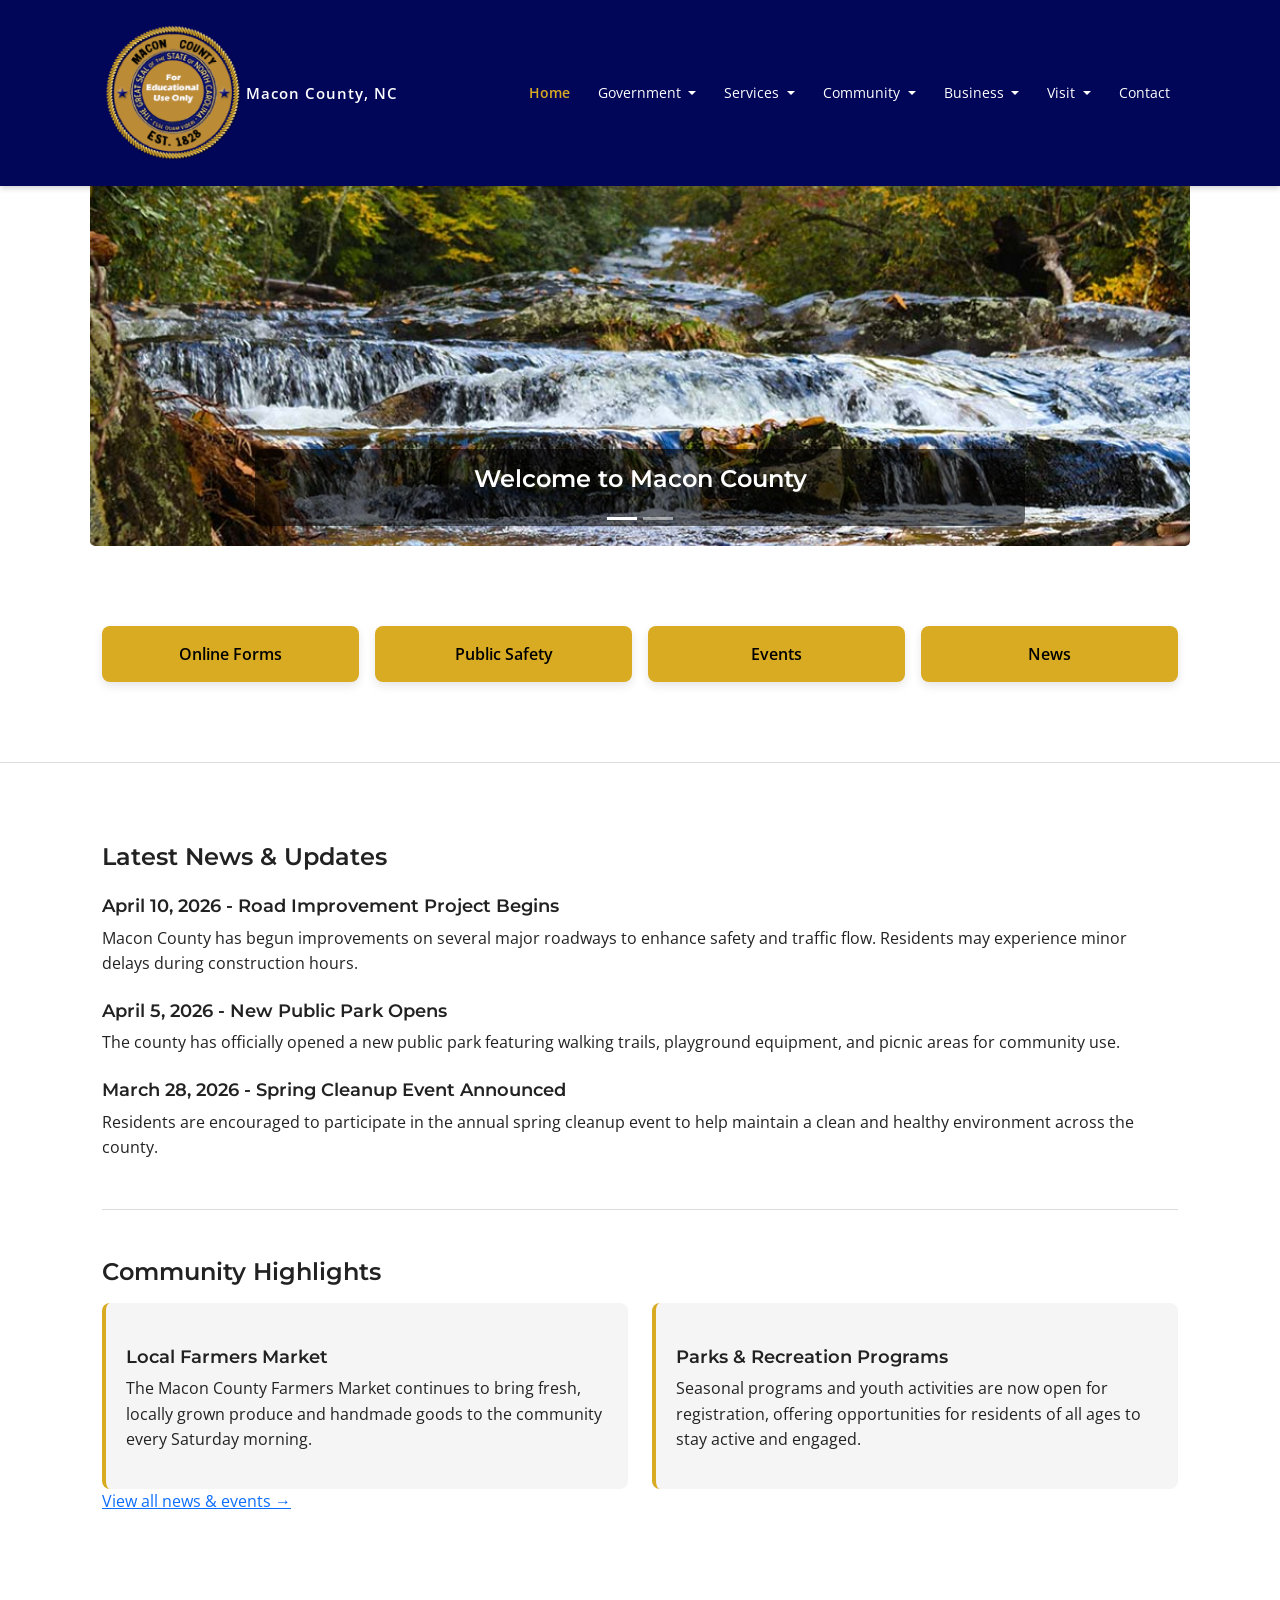
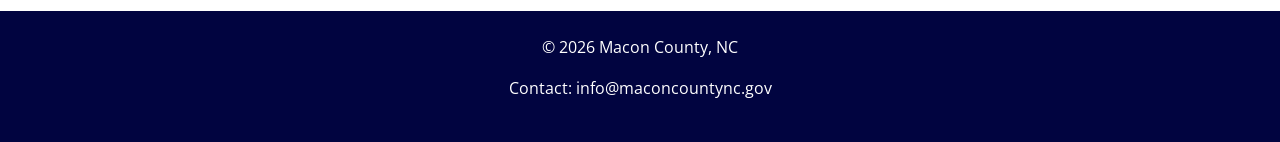
<file: index.html>
<!DOCTYPE html>
<html lang="en">
<head>

    <meta charset="UTF-8">
    <meta name="viewport" content="width=device-width, initial-scale=1.0">
    <meta name="description" content="Official Macon County website providing services, news, community updates, and local resources for residents, businesses, and visitors.">
    <title>Macon County, NC</title>

    <link rel="apple-touch-icon" sizes="180x180" href="images/favicon/apple-touch-icon.png">
    <link rel="icon" type="image/png" sizes="32x32" href="images/favicon/favicon-32x32.png">
    <link rel="icon" type="image/png" sizes="16x16" href="images/favicon/favicon-16x16.png">
    <link rel="manifest" href="images/favicon/site.webmanifest">

    <link href="https://cdn.jsdelivr.net/npm/bootstrap@5.3.2/dist/css/bootstrap.min.css" rel="stylesheet">

    <link href="https://fonts.googleapis.com/css2?family=Montserrat:wght@400;600&family=Open+Sans&display=swap" rel="stylesheet">

    <link rel="stylesheet" href="css/styles.css">

</head>

<body>

    <header>

        <!-- NAVBAR -->
        <nav class="navbar navbar-expand-lg navbar-dark" aria-label="Main navigation">
            <div class="container">

                <a class="navbar-brand brand-wrap d-flex align-items-center" href="index.html">
                    <img src="images/mock-macon-county-north-carolina.png" alt="Macon County logo" class="brand-logo">
                    <span class="brand-text">Macon County, NC</span>
                </a>

                <button 
                    class="navbar-toggler" 
                    type="button" 
                    data-bs-toggle="collapse" 
                    data-bs-target="#navbarNav"
                    aria-label="Toggle navigation">
                    <span class="navbar-toggler-icon"></span>
                </button>

                <div class="collapse navbar-collapse" id="navbarNav">
                    <ul class="navbar-nav ms-auto">

                        <li class="nav-item">
                            <a class="nav-link active" href="index.html">Home</a>
                        </li>

                        <!-- GOVERNMENT -->
                        <li class="nav-item dropdown">
                            <a class="nav-link dropdown-toggle" href="#" role="button" data-bs-toggle="dropdown">
                            Government
                            </a>
                            <ul class="dropdown-menu">
                            <li><a class="dropdown-item" href="government.html">County Government</a></li>
                            <li><a class="dropdown-item" href="government.html#departments">Departments</a></li>
                            <li><a class="dropdown-item" href="government.html#commissioners">Commissioners</a></li>
                            </ul>
                        </li>

                        <!-- SERVICES -->
                        <li class="nav-item dropdown">
                            <a class="nav-link dropdown-toggle" href="#" role="button" data-bs-toggle="dropdown">
                            Services
                            </a>
                            <ul class="dropdown-menu">
                            <li><a class="dropdown-item" href="services.html">County Services</a></li>
                            <li><a class="dropdown-item" href="services.html#forms">Online Forms</a></li>
                            <li><a class="dropdown-item" href="services.html#safety">Public Safety</a></li>
                            </ul>
                        </li>

                        <!-- COMMUNITY -->
                        <li class="nav-item dropdown">
                            <a class="nav-link dropdown-toggle" href="#" role="button" data-bs-toggle="dropdown">
                            Community
                            </a>
                            <ul class="dropdown-menu">
                            <li><a class="dropdown-item" href="community.html">Community Home</a></li>
                            <li><a class="dropdown-item" href="community.html#events">Events</a></li>
                            <li><a class="dropdown-item" href="community.html#news">News</a></li>
                            </ul>
                        </li>

                        <!-- BUSINESS -->
                        <li class="nav-item dropdown">
                            <a class="nav-link dropdown-toggle" href="#" role="button" data-bs-toggle="dropdown">
                            Business
                            </a>
                            <ul class="dropdown-menu">
                            <li><a class="dropdown-item" href="business.html">Business Resources</a></li>
                            <li><a class="dropdown-item" href="business.html#starting">Starting a Business</a></li>
                            <li><a class="dropdown-item" href="business.html#development">Economic Development</a></li>
                            </ul>
                        </li>

                        <!-- VISIT -->
                        <li class="nav-item dropdown">
                            <a class="nav-link dropdown-toggle" href="#" role="button" data-bs-toggle="dropdown">
                            Visit
                            </a>
                            <ul class="dropdown-menu">
                            <li><a class="dropdown-item" href="visit.html">Visit Macon County</a></li>
                            <li><a class="dropdown-item" href="visit.html#attractions">Attractions</a></li>
                            <li><a class="dropdown-item" href="visit.html#parks">Parks & Recreation</a></li>
                            </ul>
                        </li>

                        <!-- CONTACT -->
                        <li class="nav-item">
                            <a class="nav-link" href="contact.html">Contact</a>
                        </li>

                    </ul>
                </div>
            </div>
        </nav>

    </header>

    <h1 class="visually-hidden">Macon County, North Carolina</h1>

    <!-- HERO / CAROUSEL -->
    <div class="container image-max">
        <div id="mainCarousel" class="carousel slide" data-bs-ride="carousel">

            <div class="carousel-indicators">
                <button 
                    type="button" 
                    data-bs-target="#mainCarousel" 
                    data-bs-slide-to="0" 
                    class="active" 
                    aria-current="true" 
                    aria-label="Slide 1: Waterfall in Macon County">
                </button>

                <button 
                    type="button" 
                    data-bs-target="#mainCarousel" 
                    data-bs-slide-to="1" 
                    aria-label="Slide 2: Community events in Macon County">
                </button>
            </div>

            <div class="carousel-inner">

                <div class="carousel-item active">
                    <img src="images/macon_county_waterfall.jpg" class="d-block w-100" alt="Waterfall in Macon County North Carolina" loading="lazy">
                    <div class="carousel-caption">
                        <h2>Welcome to Macon County</h2>
                    </div>
                </div>

                <div class="carousel-item">
                    <img src="images/macon_county_community_event.jpg" class="d-block w-100" alt="Community event in Macon County" loading="lazy">
                    <div class="carousel-caption">
                        <h2>Community Events & News</h2>
                    </div>
                </div>

            </div>
        </div>

    </div>

    <!-- QUICK LINKS -->
    <section class="container my-5 text-center quick-links">
        <h2 class="visually-hidden">Quick Links</h2>
        <div class="row g-3">
            <div class="col-md-3"><a href="services.html#forms">Online Forms</a></div>
            <div class="col-md-3"><a href="services.html#safety">Public Safety</a></div>
            <div class="col-md-3"><a href="community.html#events">Events</a></div>
            <div class="col-md-3"><a href="community.html#news">News</a></div>
        </div>
    </section>

    <div class="section-divider"></div>

    <main>

        <!-- MAIN CONTENT -->
        <section class="container my-5">
            <h2>Latest News & Updates</h2>

            <article class="news-item">
                <h3>April 10, 2026 - Road Improvement Project Begins</h3>
                <p>
                    Macon County has begun improvements on several major roadways to enhance safety and traffic flow. 
                    Residents may experience minor delays during construction hours.
                </p>
            </article>

            <article class="news-item">
                <h3>April 5, 2026 - New Public Park Opens</h3>
                <p>
                    The county has officially opened a new public park featuring walking trails, playground equipment, 
                    and picnic areas for community use.
                </p>
            </article>

            <article class="news-item">
                <h3>March 28, 2026 - Spring Cleanup Event Announced</h3>
                <p>
                    Residents are encouraged to participate in the annual spring cleanup event to help maintain a clean 
                    and healthy environment across the county.
                </p>
            </article>

            <div class="section-divider"></div>

            <h2>Community Highlights</h2>

            <div class="row g-4">

                <div class="col-md-6">
                    <div class="highlight-box">
                        <h3>Local Farmers Market</h3>
                        <p>
                            The Macon County Farmers Market continues to bring fresh, locally grown produce and handmade goods 
                            to the community every Saturday morning.
                        </p>
                    </div>
                </div>

                <div class="col-md-6">
                    <div class="highlight-box">
                        <h3>Parks & Recreation Programs</h3>
                        <p>
                            Seasonal programs and youth activities are now open for registration, offering opportunities for 
                            residents of all ages to stay active and engaged.
                        </p>
                    </div>
                </div>

            </div>

            <p><a href="community.html">View all news & events →</a></p>

        </section>

    </main>

    <!-- FOOTER -->
    <footer class="text-center text-white p-4">
        <p>&copy; 2026 Macon County, NC</p>
        <p class="footer-contact">Contact: info@maconcountync.gov</p>
    </footer>

    <!-- Bootstrap JS (for navbar + carousel) -->
    <script src="https://cdn.jsdelivr.net/npm/bootstrap@5.3.2/dist/js/bootstrap.bundle.min.js"></script>

</body>

</html>
</file>
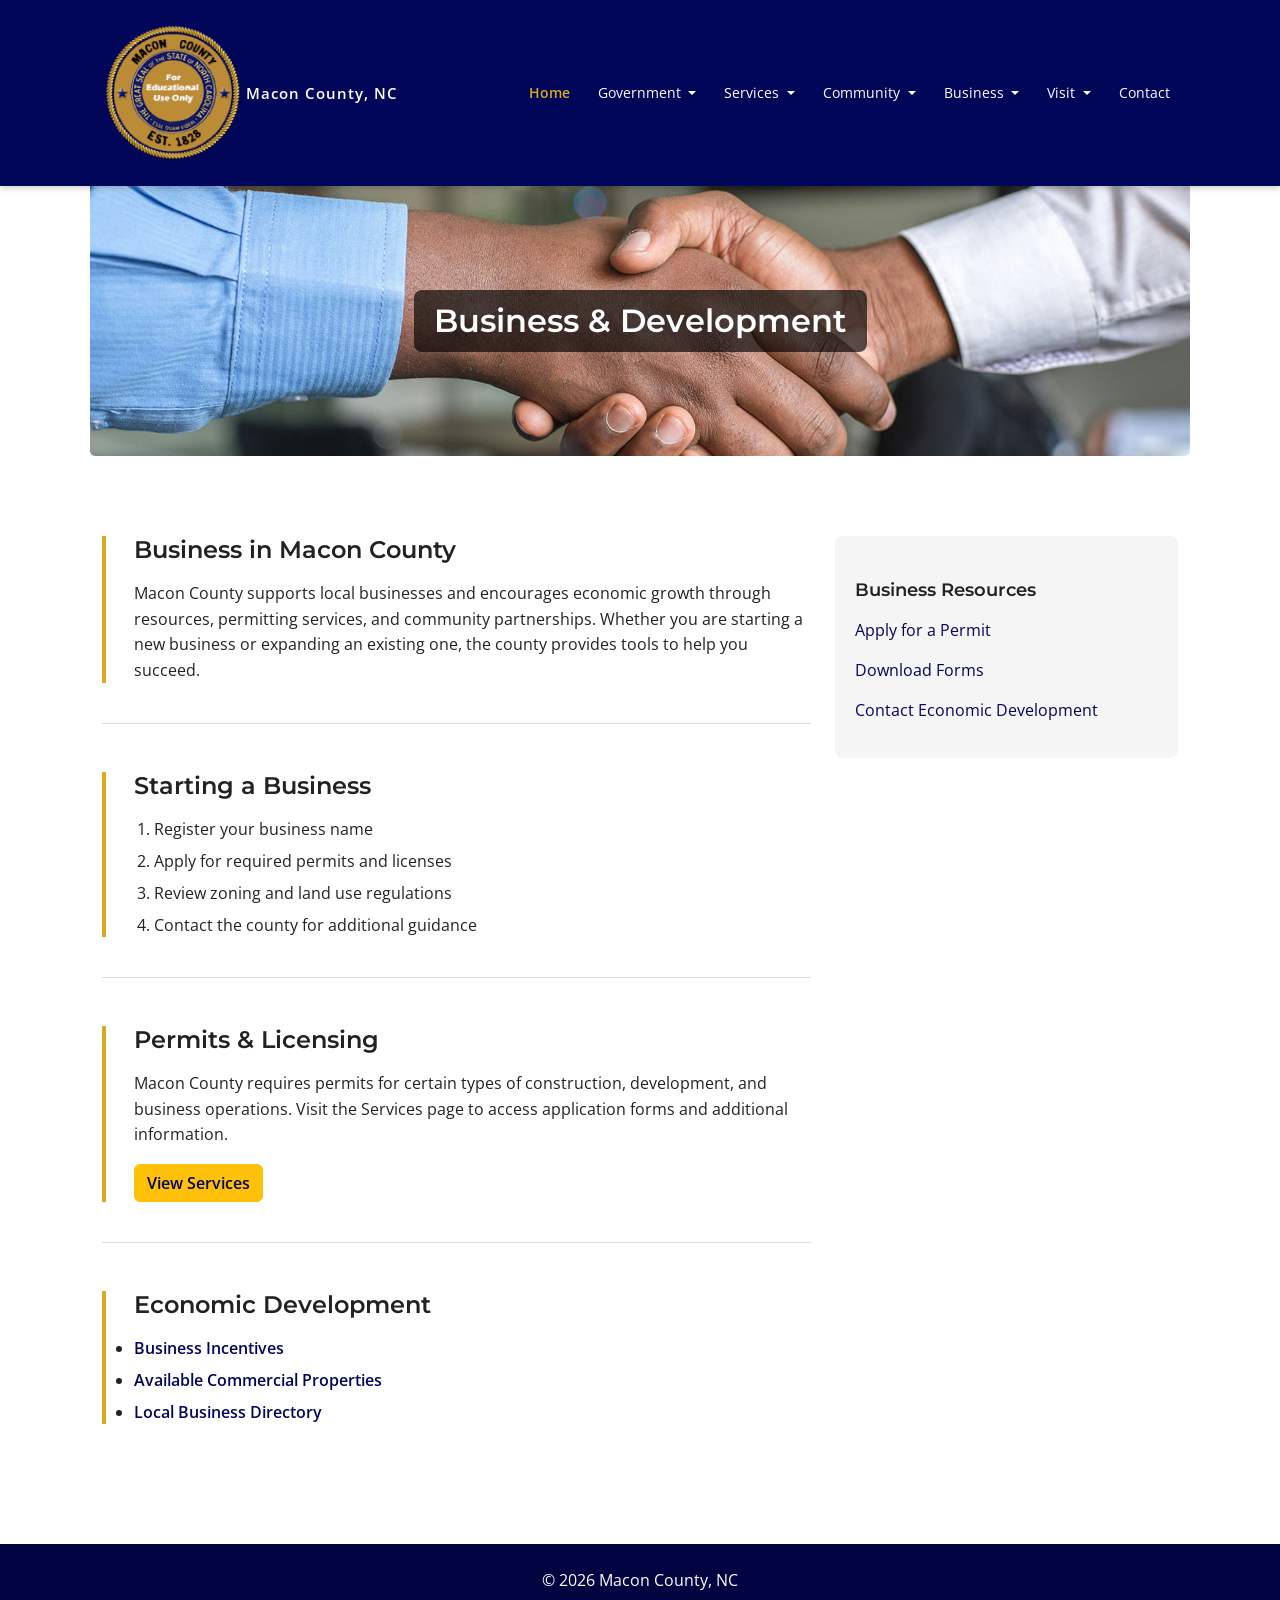
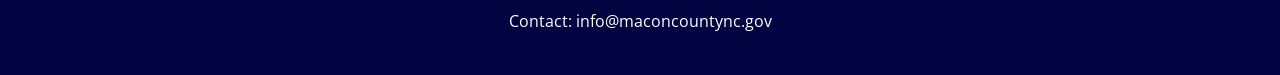
<file: business.html>
<!DOCTYPE html>
<html lang="en">
<head>

    <meta charset="UTF-8">
    <meta name="viewport" content="width=device-width, initial-scale=1.0">
    <title>Business | Macon County, NC</title>
    <meta name="description" content="Resources for starting and growing a business in Macon County, including permits, licensing, and economic development opportunities.">

    <link rel="apple-touch-icon" sizes="180x180" href="images/favicon/apple-touch-icon.png">
    <link rel="icon" type="image/png" sizes="32x32" href="images/favicon/favicon-32x32.png">
    <link rel="icon" type="image/png" sizes="16x16" href="images/favicon/favicon-16x16.png">
    <link rel="manifest" href="images/favicon/site.webmanifest">

    <link href="https://cdn.jsdelivr.net/npm/bootstrap@5.3.2/dist/css/bootstrap.min.css" rel="stylesheet">

    <link href="https://fonts.googleapis.com/css2?family=Montserrat:wght@400;600&family=Open+Sans&display=swap" rel="stylesheet">

    <link rel="stylesheet" href="css/styles.css">
    
</head>

<body>

    <header>

        <!-- NAVBAR -->
        <nav class="navbar navbar-expand-lg navbar-dark" aria-label="Main navigation">
            <div class="container">

                <a class="navbar-brand brand-wrap d-flex align-items-center" href="index.html">
                    <img src="images/mock-macon-county-north-carolina.png" alt="Macon County logo" class="brand-logo">
                    <span class="brand-text">Macon County, NC</span>
                </a>

                <button 
                    class="navbar-toggler" 
                    type="button" 
                    data-bs-toggle="collapse" 
                    data-bs-target="#navbarNav"
                    aria-label="Toggle navigation">
                    <span class="navbar-toggler-icon"></span>
                </button>

                <div class="collapse navbar-collapse" id="navbarNav">
                    <ul class="navbar-nav ms-auto">

                        <li class="nav-item">
                            <a class="nav-link active" href="index.html">Home</a>
                        </li>

                        <!-- GOVERNMENT -->
                        <li class="nav-item dropdown">
                            <a class="nav-link dropdown-toggle" href="#" role="button" data-bs-toggle="dropdown">
                            Government
                            </a>
                            <ul class="dropdown-menu">
                            <li><a class="dropdown-item" href="government.html">County Government</a></li>
                            <li><a class="dropdown-item" href="government.html#departments">Departments</a></li>
                            <li><a class="dropdown-item" href="government.html#commissioners">Commissioners</a></li>
                            </ul>
                        </li>

                        <!-- SERVICES -->
                        <li class="nav-item dropdown">
                            <a class="nav-link dropdown-toggle" href="#" role="button" data-bs-toggle="dropdown">
                            Services
                            </a>
                            <ul class="dropdown-menu">
                            <li><a class="dropdown-item" href="services.html">County Services</a></li>
                            <li><a class="dropdown-item" href="services.html#forms">Online Forms</a></li>
                            <li><a class="dropdown-item" href="services.html#safety">Public Safety</a></li>
                            </ul>
                        </li>

                        <!-- COMMUNITY -->
                        <li class="nav-item dropdown">
                            <a class="nav-link dropdown-toggle" href="#" role="button" data-bs-toggle="dropdown">
                            Community
                            </a>
                            <ul class="dropdown-menu">
                            <li><a class="dropdown-item" href="community.html">Community Home</a></li>
                            <li><a class="dropdown-item" href="community.html#events">Events</a></li>
                            <li><a class="dropdown-item" href="community.html#news">News</a></li>
                            </ul>
                        </li>

                        <!-- BUSINESS -->
                        <li class="nav-item dropdown">
                            <a class="nav-link dropdown-toggle" href="#" role="button" data-bs-toggle="dropdown">
                            Business
                            </a>
                            <ul class="dropdown-menu">
                            <li><a class="dropdown-item" href="business.html">Business Resources</a></li>
                            <li><a class="dropdown-item" href="business.html#starting">Starting a Business</a></li>
                            <li><a class="dropdown-item" href="business.html#development">Economic Development</a></li>
                            </ul>
                        </li>

                        <!-- VISIT -->
                        <li class="nav-item dropdown">
                            <a class="nav-link dropdown-toggle" href="#" role="button" data-bs-toggle="dropdown">
                            Visit
                            </a>
                            <ul class="dropdown-menu">
                            <li><a class="dropdown-item" href="visit.html">Visit Macon County</a></li>
                            <li><a class="dropdown-item" href="visit.html#attractions">Attractions</a></li>
                            <li><a class="dropdown-item" href="visit.html#parks">Parks & Recreation</a></li>
                            </ul>
                        </li>

                        <!-- CONTACT -->
                        <li class="nav-item">
                            <a class="nav-link" href="contact.html">Contact</a>
                        </li>

                    </ul>
                </div>
            </div>
        </nav>

    </header>

    <!-- BANNER -->
    <section class="page-banner image-max" style="background-image: url('images/macon_county_business.jpg');">
        <h1>Business & Development</h1>
    </section>

    <!-- CONTENT -->
    <section class="container my-5">
    <div class="row">

        <!-- MAIN CONTENT -->
        <div class="col-lg-8">

        <div class="content-section">
            <h2>Business in Macon County</h2>
            <p>
            Macon County supports local businesses and encourages economic growth through resources, permitting services, and community partnerships. 
            Whether you are starting a new business or expanding an existing one, the county provides tools to help you succeed.
            </p>
        </div>

        <div class="section-divider"></div>

        <div class="content-section">
            <h2 id="starting">Starting a Business</h2>
            <ol>
            <li>Register your business name</li>
            <li>Apply for required permits and licenses</li>
            <li>Review zoning and land use regulations</li>
            <li>Contact the county for additional guidance</li>
            </ol>
        </div>

        <div class="section-divider"></div>

        <div class="content-section">
            <h2>Permits & Licensing</h2>
            <p>
            Macon County requires permits for certain types of construction, development, and business operations. 
            Visit the Services page to access application forms and additional information.
            </p>

            <a class="btn btn-warning" href="services.html">View Services</a>
        </div>

        <div class="section-divider"></div>

        <div class="content-section">
            <h2 id="development">Economic Development</h2>
            <ul>
            <li><a href="business.html">Business Incentives</a></li>
            <li><a href="business.html">Available Commercial Properties</a></li>
            <li><a href="business.html">Local Business Directory</a></li>
            </ul>
        </div>

        </div>

        <!-- SIDEBAR -->
        <div class="col-lg-4 mt-4 mt-lg-0">
        <div class="sidebar">
            <h3>Business Resources</h3>
            <ul>
            <li><a href="services.html#forms">Apply for a Permit</a></li>
            <li><a href="services.html#forms">Download Forms</a></li>
            <li><a href="business.html">Contact Economic Development</a></li>
            </ul>
        </div>
        </div>

    </div>
    </section>

    <!-- FOOTER -->
    <footer class="text-center text-white p-4">
        <p>&copy; 2026 Macon County, NC</p>
        <p>Contact: info@maconcountync.gov</p>
    </footer>

    <!-- Bootstrap JS -->
    <script src="https://cdn.jsdelivr.net/npm/bootstrap@5.3.2/dist/js/bootstrap.bundle.min.js"></script>

</body>
</html>
</file>
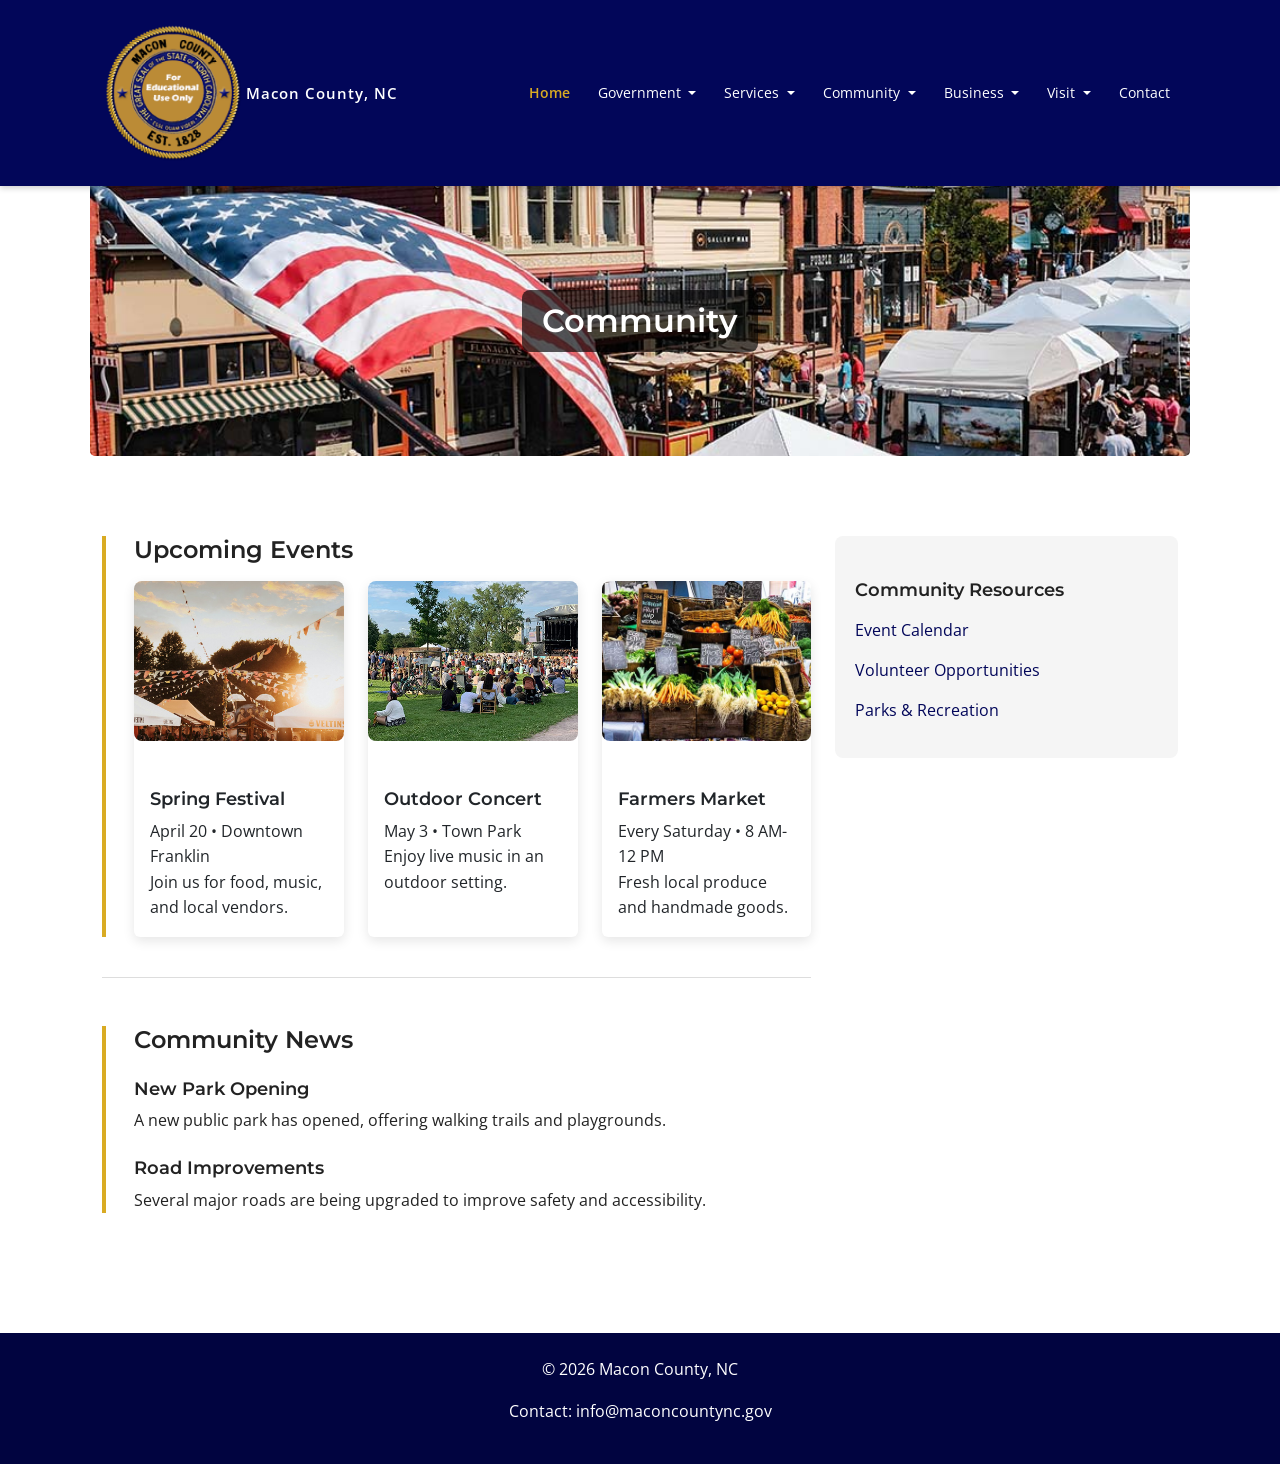
<file: community.html>
<!DOCTYPE html>
<html lang="en">
<head>

    <meta charset="UTF-8">
    <meta name="viewport" content="width=device-width, initial-scale=1.0">
    <title>Community | Macon County, NC</title>
    <meta name="description" content="Explore community events, local news, and programs happening in Macon County.">

    <link rel="apple-touch-icon" sizes="180x180" href="images/favicon/apple-touch-icon.png">
    <link rel="icon" type="image/png" sizes="32x32" href="images/favicon/favicon-32x32.png">
    <link rel="icon" type="image/png" sizes="16x16" href="images/favicon/favicon-16x16.png">
    <link rel="manifest" href="images/favicon/site.webmanifest">

    <link href="https://cdn.jsdelivr.net/npm/bootstrap@5.3.2/dist/css/bootstrap.min.css" rel="stylesheet">

    <link href="https://fonts.googleapis.com/css2?family=Montserrat:wght@400;600&family=Open+Sans&display=swap" rel="stylesheet">

    <link rel="stylesheet" href="css/styles.css">
    
</head>

<body>

    <header>

        <!-- NAVBAR -->
        <nav class="navbar navbar-expand-lg navbar-dark" aria-label="Main navigation">
            <div class="container">

                <a class="navbar-brand brand-wrap d-flex align-items-center" href="index.html">
                    <img src="images/mock-macon-county-north-carolina.png" alt="Macon County logo" class="brand-logo">
                    <span class="brand-text">Macon County, NC</span>
                </a>

                <button 
                    class="navbar-toggler" 
                    type="button" 
                    data-bs-toggle="collapse" 
                    data-bs-target="#navbarNav"
                    aria-label="Toggle navigation">
                    <span class="navbar-toggler-icon"></span>
                </button>

                <div class="collapse navbar-collapse" id="navbarNav">
                    <ul class="navbar-nav ms-auto">

                        <li class="nav-item">
                            <a class="nav-link active" href="index.html">Home</a>
                        </li>

                        <!-- GOVERNMENT -->
                        <li class="nav-item dropdown">
                            <a class="nav-link dropdown-toggle" href="#" role="button" data-bs-toggle="dropdown">
                            Government
                            </a>
                            <ul class="dropdown-menu">
                            <li><a class="dropdown-item" href="government.html">County Government</a></li>
                            <li><a class="dropdown-item" href="government.html#departments">Departments</a></li>
                            <li><a class="dropdown-item" href="government.html#commissioners">Commissioners</a></li>
                            </ul>
                        </li>

                        <!-- SERVICES -->
                        <li class="nav-item dropdown">
                            <a class="nav-link dropdown-toggle" href="#" role="button" data-bs-toggle="dropdown">
                            Services
                            </a>
                            <ul class="dropdown-menu">
                            <li><a class="dropdown-item" href="services.html">County Services</a></li>
                            <li><a class="dropdown-item" href="services.html#forms">Online Forms</a></li>
                            <li><a class="dropdown-item" href="services.html#safety">Public Safety</a></li>
                            </ul>
                        </li>

                        <!-- COMMUNITY -->
                        <li class="nav-item dropdown">
                            <a class="nav-link dropdown-toggle" href="#" role="button" data-bs-toggle="dropdown">
                            Community
                            </a>
                            <ul class="dropdown-menu">
                            <li><a class="dropdown-item" href="community.html">Community Home</a></li>
                            <li><a class="dropdown-item" href="community.html#events">Events</a></li>
                            <li><a class="dropdown-item" href="community.html#news">News</a></li>
                            </ul>
                        </li>

                        <!-- BUSINESS -->
                        <li class="nav-item dropdown">
                            <a class="nav-link dropdown-toggle" href="#" role="button" data-bs-toggle="dropdown">
                            Business
                            </a>
                            <ul class="dropdown-menu">
                            <li><a class="dropdown-item" href="business.html">Business Resources</a></li>
                            <li><a class="dropdown-item" href="business.html#starting">Starting a Business</a></li>
                            <li><a class="dropdown-item" href="business.html#development">Economic Development</a></li>
                            </ul>
                        </li>

                        <!-- VISIT -->
                        <li class="nav-item dropdown">
                            <a class="nav-link dropdown-toggle" href="#" role="button" data-bs-toggle="dropdown">
                            Visit
                            </a>
                            <ul class="dropdown-menu">
                            <li><a class="dropdown-item" href="visit.html">Visit Macon County</a></li>
                            <li><a class="dropdown-item" href="visit.html#attractions">Attractions</a></li>
                            <li><a class="dropdown-item" href="visit.html#parks">Parks & Recreation</a></li>
                            </ul>
                        </li>

                        <!-- CONTACT -->
                        <li class="nav-item">
                            <a class="nav-link" href="contact.html">Contact</a>
                        </li>

                    </ul>
                </div>
            </div>
        </nav>

    </header>

    <!-- BANNER -->
    <section class="page-banner image-max" style="background-image: url('images/macon_county_community_event.jpg');">
        <h1>Community</h1>
        <span class="visually-hidden">Community event in Macon County</span>
    </section>

    <!-- CONTENT -->
    <section class="container my-5">
        <div class="row">

            <!-- MAIN CONTENT -->
            <div class="col-lg-8">
                <div class="content-section">
                    <h2 id="events">Upcoming Events</h2>

                    <div class="row g-4">

                        <div class="col-md-4 d-flex">
                            <div class="card h-100 w-100">
                                <img src="images/macon_county_spring_festival.jpg" class="card-img-top" alt="Community festival">
                                <div class="card-body">
                                    <h3 class="card-title">Spring Festival</h3>
                                    <p class="card-text">
                                    April 20 • Downtown Franklin<br>
                                    Join us for food, music, and local vendors.
                                    </p>
                                </div>
                            </div>
                        </div>

                        <div class="col-md-4 d-flex">
                            <div class="card h-100 w-100">
                                <img src="images/macon_county_outdoor_concert.jpg" class="card-img-top" alt="Outdoor concert">
                                <div class="card-body">
                                    <h3 class="card-title">Outdoor Concert</h3>
                                    <p class="card-text">
                                    May 3 • Town Park<br>
                                    Enjoy live music in an outdoor setting.
                                    </p>
                                </div>
                            </div>
                        </div>

                        <div class="col-md-4 d-flex">
                            <div class="card h-100 w-100">
                                <img src="images/macon_county_farmers_market.jpg" class="card-img-top" alt="Farmers market">
                                <div class="card-body">
                                    <h3 class="card-title">Farmers Market</h3>
                                    <p class="card-text">
                                    Every Saturday • 8 AM-12 PM<br>
                                    Fresh local produce and handmade goods.
                                    </p>
                                </div>
                            </div>
                        </div>
                    </div>
                </div>

                <div class="section-divider"></div>

                <div class="content-section">
                    <h2 id="news">Community News</h2>

                    <div class="news-item">
                        <h3>New Park Opening</h3>
                        <p>A new public park has opened, offering walking trails and playgrounds.</p>
                    </div>

                    <div class="news-item">
                        <h3>Road Improvements</h3>
                        <p>Several major roads are being upgraded to improve safety and accessibility.</p>
                    </div>
                </div>
            </div>

            <!-- SIDEBAR -->
            <div class="col-lg-4 mt-4 mt-lg-0">
                <div class="sidebar">
                    <h3>Community Resources</h3>
                        <ul>
                        <li><a href="community.html">Event Calendar</a></li>
                        <li><a href="community.html">Volunteer Opportunities</a></li>
                        <li><a href="community.html">Parks & Recreation</a></li>
                    </ul>
                </div>
            </div>

        </div>
    </section>

    <!-- FOOTER -->
    <footer class="text-center text-white p-4">
        <p>&copy; 2026 Macon County, NC</p>
        <p>Contact: info@maconcountync.gov</p>
    </footer>

    <!-- Bootstrap JS -->
    <script src="https://cdn.jsdelivr.net/npm/bootstrap@5.3.2/dist/js/bootstrap.bundle.min.js"></script>

</body>
</html>
</file>
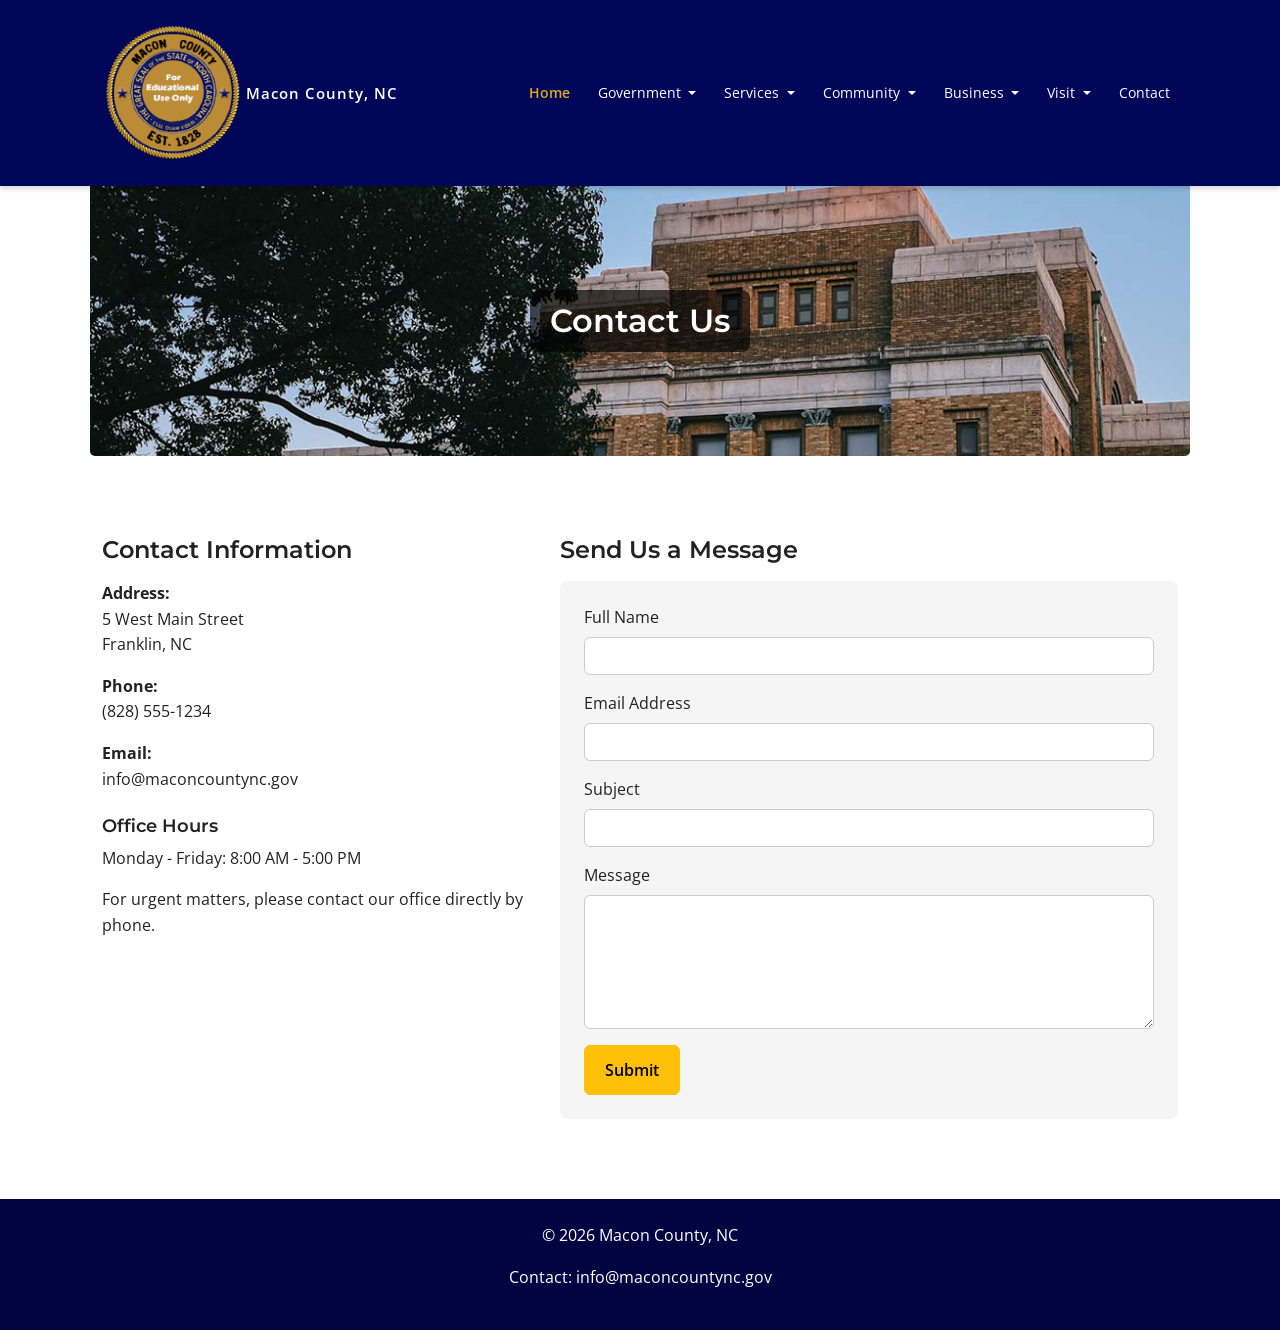
<file: contact.html>
<!DOCTYPE html>
<html lang="en">
<head>

    <meta charset="UTF-8">
    <meta name="viewport" content="width=device-width, initial-scale=1.0">
    <title>Contact | Macon County, NC</title>
    <meta name="description" content="Contact Macon County offices for assistance, inquiries, and public services.">

    <link rel="apple-touch-icon" sizes="180x180" href="images/favicon/apple-touch-icon.png">
    <link rel="icon" type="image/png" sizes="32x32" href="images/favicon/favicon-32x32.png">
    <link rel="icon" type="image/png" sizes="16x16" href="images/favicon/favicon-16x16.png">
    <link rel="manifest" href="images/favicon/site.webmanifest">

    <link href="https://cdn.jsdelivr.net/npm/bootstrap@5.3.2/dist/css/bootstrap.min.css" rel="stylesheet">

    <link href="https://fonts.googleapis.com/css2?family=Montserrat:wght@400;600&family=Open+Sans&display=swap" rel="stylesheet">

    <link rel="stylesheet" href="css/styles.css">
    
</head>

<body>

    <header>

        <!-- NAVBAR -->
        <nav class="navbar navbar-expand-lg navbar-dark" aria-label="Main navigation">
            <div class="container">

                <a class="navbar-brand brand-wrap d-flex align-items-center" href="index.html">
                    <img src="images/mock-macon-county-north-carolina.png" alt="Macon County logo" class="brand-logo">
                    <span class="brand-text">Macon County, NC</span>
                </a>

                <button 
                    class="navbar-toggler" 
                    type="button" 
                    data-bs-toggle="collapse" 
                    data-bs-target="#navbarNav"
                    aria-label="Toggle navigation">
                    <span class="navbar-toggler-icon"></span>
                </button>

                <div class="collapse navbar-collapse" id="navbarNav">
                    <ul class="navbar-nav ms-auto">

                        <li class="nav-item">
                            <a class="nav-link active" href="index.html">Home</a>
                        </li>

                        <!-- GOVERNMENT -->
                        <li class="nav-item dropdown">
                            <a class="nav-link dropdown-toggle" href="#" role="button" data-bs-toggle="dropdown">
                            Government
                            </a>
                            <ul class="dropdown-menu">
                            <li><a class="dropdown-item" href="government.html">County Government</a></li>
                            <li><a class="dropdown-item" href="government.html#departments">Departments</a></li>
                            <li><a class="dropdown-item" href="government.html#commissioners">Commissioners</a></li>
                            </ul>
                        </li>

                        <!-- SERVICES -->
                        <li class="nav-item dropdown">
                            <a class="nav-link dropdown-toggle" href="#" role="button" data-bs-toggle="dropdown">
                            Services
                            </a>
                            <ul class="dropdown-menu">
                            <li><a class="dropdown-item" href="services.html">County Services</a></li>
                            <li><a class="dropdown-item" href="services.html#forms">Online Forms</a></li>
                            <li><a class="dropdown-item" href="services.html#safety">Public Safety</a></li>
                            </ul>
                        </li>

                        <!-- COMMUNITY -->
                        <li class="nav-item dropdown">
                            <a class="nav-link dropdown-toggle" href="#" role="button" data-bs-toggle="dropdown">
                            Community
                            </a>
                            <ul class="dropdown-menu">
                            <li><a class="dropdown-item" href="community.html">Community Home</a></li>
                            <li><a class="dropdown-item" href="community.html#events">Events</a></li>
                            <li><a class="dropdown-item" href="community.html#news">News</a></li>
                            </ul>
                        </li>

                        <!-- BUSINESS -->
                        <li class="nav-item dropdown">
                            <a class="nav-link dropdown-toggle" href="#" role="button" data-bs-toggle="dropdown">
                            Business
                            </a>
                            <ul class="dropdown-menu">
                            <li><a class="dropdown-item" href="business.html">Business Resources</a></li>
                            <li><a class="dropdown-item" href="business.html#starting">Starting a Business</a></li>
                            <li><a class="dropdown-item" href="business.html#development">Economic Development</a></li>
                            </ul>
                        </li>

                        <!-- VISIT -->
                        <li class="nav-item dropdown">
                            <a class="nav-link dropdown-toggle" href="#" role="button" data-bs-toggle="dropdown">
                            Visit
                            </a>
                            <ul class="dropdown-menu">
                            <li><a class="dropdown-item" href="visit.html">Visit Macon County</a></li>
                            <li><a class="dropdown-item" href="visit.html#attractions">Attractions</a></li>
                            <li><a class="dropdown-item" href="visit.html#parks">Parks & Recreation</a></li>
                            </ul>
                        </li>

                        <!-- CONTACT -->
                        <li class="nav-item">
                            <a class="nav-link" href="contact.html">Contact</a>
                        </li>

                    </ul>
                </div>
            </div>
        </nav>

    </header>

    <!-- BANNER -->
    <section class="page-banner image-max" style="background-image: url('images/macon_county_courthouse.jpg');">
        <h1>Contact Us</h1>
    </section>

    <!-- CONTENT -->
    <section class="container my-5">
        <div class="row">

            <!-- CONTACT INFO -->
            <div class="col-lg-5 mb-4">
                <h2>Contact Information</h2>
                <p><strong>Address:</strong><br>5 West Main Street<br>Franklin, NC</p>
                <p><strong>Phone:</strong><br>(828) 555-1234</p>
                <p><strong>Email:</strong><br>info@maconcountync.gov</p>

                <h3>Office Hours</h3>
                <p>Monday - Friday: 8:00 AM - 5:00 PM</p>

                <p class="mt-3">
                For urgent matters, please contact our office directly by phone.
                </p>
            </div>

            <!-- CONTACT FORM -->
            <div class="col-lg-7">
                <h2>Send Us a Message</h2>

                <form aria-label="Contact form">

                <div class="mb-3">
                    <label for="name" class="form-label">Full Name</label>
                    <input type="text" id="name" name="name" class="form-control" required>
                </div>

                <div class="mb-3">
                    <label for="email" class="form-label">Email Address</label>
                    <input type="email" id="email" name="email" class="form-control" required>
                </div>

                <div class="mb-3">
                    <label for="subject" class="form-label">Subject</label>
                    <input type="text" id="subject" name="subject" class="form-control">
                </div>

                <div class="mb-3">
                    <label for="message" class="form-label">Message</label>
                    <textarea id="message" name="message" rows="5" class="form-control" required></textarea>
                </div>

                <button type="submit" class="btn btn-warning">Submit</button>

                </form>
            </div>

        </div>
    </section>

    <!-- FOOTER -->
    <footer class="text-center text-white p-4">
        <p>&copy; 2026 Macon County, NC</p>
        <p>Contact: info@maconcountync.gov</p>
    </footer>

    <!-- Bootstrap JS -->
    <script src="https://cdn.jsdelivr.net/npm/bootstrap@5.3.2/dist/js/bootstrap.bundle.min.js"></script>

</body>
</html>
</file>
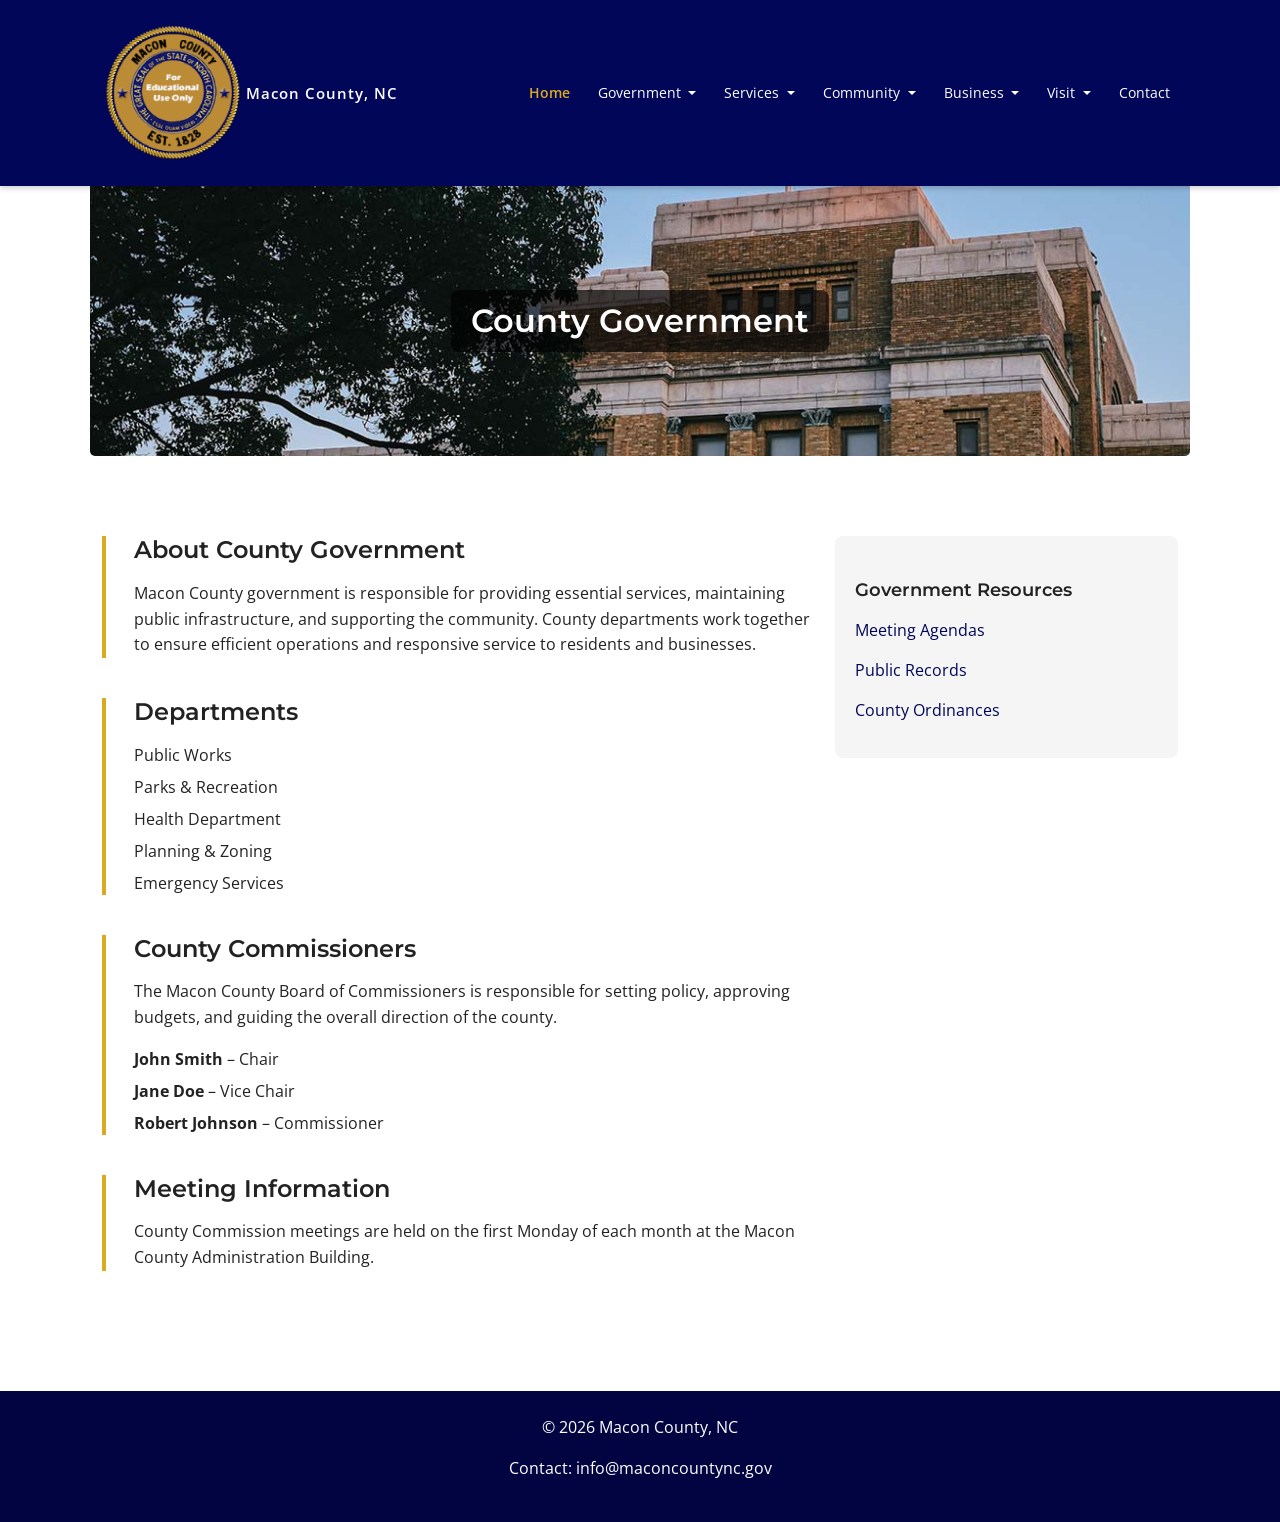
<file: government.html>
<!DOCTYPE html>
<html lang="en">
<head>

  <meta charset="UTF-8">
  <meta name="viewport" content="width=device-width, initial-scale=1.0">
  <meta name="description" content="Learn about Macon County government departments, commissioners, and public meeting information.">
  <title>Government | Macon County, NC</title>

  <link rel="apple-touch-icon" sizes="180x180" href="images/favicon/apple-touch-icon.png">
  <link rel="icon" type="image/png" sizes="32x32" href="images/favicon/favicon-32x32.png">
  <link rel="icon" type="image/png" sizes="16x16" href="images/favicon/favicon-16x16.png">
  <link rel="manifest" href="images/favicon/site.webmanifest">

  <link href="https://cdn.jsdelivr.net/npm/bootstrap@5.3.2/dist/css/bootstrap.min.css" rel="stylesheet">

  <link href="https://fonts.googleapis.com/css2?family=Montserrat:wght@400;600&family=Open+Sans&display=swap" rel="stylesheet">

  <link rel="stylesheet" href="css/styles.css">
    
</head>

<body>

  <header>

    <!-- NAVBAR -->
    <nav class="navbar navbar-expand-lg navbar-dark" aria-label="Main navigation">
      <div class="container">

        <a class="navbar-brand brand-wrap d-flex align-items-center" href="index.html">
          <img src="images/mock-macon-county-north-carolina.png" alt="Macon County logo" class="brand-logo">
          <span class="brand-text">Macon County, NC</span>
        </a>

        <button 
          class="navbar-toggler" 
          type="button" 
          data-bs-toggle="collapse" 
          data-bs-target="#navbarNav"
          aria-label="Toggle navigation">
          <span class="navbar-toggler-icon"></span>
        </button>

        <div class="collapse navbar-collapse" id="navbarNav">
          <ul class="navbar-nav ms-auto">

            <li class="nav-item">
                <a class="nav-link active" href="index.html">Home</a>
            </li>

            <!-- GOVERNMENT -->
            <li class="nav-item dropdown">
                <a class="nav-link dropdown-toggle" href="#" role="button" data-bs-toggle="dropdown">
                Government
                </a>
                <ul class="dropdown-menu">
                <li><a class="dropdown-item" href="government.html">County Government</a></li>
                <li><a class="dropdown-item" href="government.html#departments">Departments</a></li>
                <li><a class="dropdown-item" href="government.html#commissioners">Commissioners</a></li>
                </ul>
            </li>

            <!-- SERVICES -->
            <li class="nav-item dropdown">
                <a class="nav-link dropdown-toggle" href="#" role="button" data-bs-toggle="dropdown">
                Services
                </a>
                <ul class="dropdown-menu">
                <li><a class="dropdown-item" href="services.html">County Services</a></li>
                <li><a class="dropdown-item" href="services.html#forms">Online Forms</a></li>
                <li><a class="dropdown-item" href="services.html#safety">Public Safety</a></li>
                </ul>
            </li>

            <!-- COMMUNITY -->
            <li class="nav-item dropdown">
                <a class="nav-link dropdown-toggle" href="#" role="button" data-bs-toggle="dropdown">
                Community
                </a>
                <ul class="dropdown-menu">
                <li><a class="dropdown-item" href="community.html">Community Home</a></li>
                <li><a class="dropdown-item" href="community.html#events">Events</a></li>
                <li><a class="dropdown-item" href="community.html#news">News</a></li>
                </ul>
            </li>

            <!-- BUSINESS -->
            <li class="nav-item dropdown">
                <a class="nav-link dropdown-toggle" href="#" role="button" data-bs-toggle="dropdown">
                Business
                </a>
                <ul class="dropdown-menu">
                <li><a class="dropdown-item" href="business.html">Business Resources</a></li>
                <li><a class="dropdown-item" href="business.html#starting">Starting a Business</a></li>
                <li><a class="dropdown-item" href="business.html#development">Economic Development</a></li>
                </ul>
            </li>

            <!-- VISIT -->
            <li class="nav-item dropdown">
                <a class="nav-link dropdown-toggle" href="#" role="button" data-bs-toggle="dropdown">
                Visit
                </a>
                <ul class="dropdown-menu">
                <li><a class="dropdown-item" href="visit.html">Visit Macon County</a></li>
                <li><a class="dropdown-item" href="visit.html#attractions">Attractions</a></li>
                <li><a class="dropdown-item" href="visit.html#parks">Parks & Recreation</a></li>
                </ul>
            </li>

            <!-- CONTACT -->
            <li class="nav-item">
                <a class="nav-link" href="contact.html">Contact</a>
            </li>

          </ul>
        </div>
      </div>
    </nav>

  </header>


  <!-- BANNER -->
  <section class="page-banner image-max" style="background-image: url('images/macon_county_courthouse.jpg');">
      <h1>County Government</h1>
      <span class="visually-hidden">Macon County courthouse building</span>
  </section>

  <!-- CONTENT -->
  <section class="container my-5">
    <div class="row">

      <!-- MAIN CONTENT -->
      <div class="col-lg-8">
        <div class="content-section">
          <h2>About County Government</h2>
          <p>
          Macon County government is responsible for providing essential services, maintaining public infrastructure, and supporting the community. 
          County departments work together to ensure efficient operations and responsive service to residents and businesses.
          </p>
        </div>

        <div class="content-section">
          <h2 id="departments">Departments</h2>
            <ul class="list-unstyled">
              <li>Public Works</li>
              <li>Parks & Recreation</li>
              <li>Health Department</li>
              <li>Planning & Zoning</li>
              <li>Emergency Services</li>
            </ul>
        </div>

        <div class="content-section">
          <h2 id="commissioners">County Commissioners</h2>
          <p>
          The Macon County Board of Commissioners is responsible for setting policy, approving budgets, and guiding the overall direction of the county.
          </p>

          <ul class="list-unstyled">
            <li><strong>John Smith</strong> – Chair</li>
            <li><strong>Jane Doe</strong> – Vice Chair</li>
            <li><strong>Robert Johnson</strong> – Commissioner</li>
          </ul>
        </div>

        <div class="content-section">
          <h2>Meeting Information</h2>
          <p>
          County Commission meetings are held on the first Monday of each month at the Macon County Administration Building.
          </p>
        </div>

      </div>

      <!-- SIDEBAR -->
      <div class="col-lg-4 mt-4 mt-lg-0">
        <div class="sidebar">
          <h3>Government Resources</h3>
          <ul>
            <li><a href="government.html">Meeting Agendas</a></li>
            <li><a href="government.html">Public Records</a></li>
            <li><a href="government.html">County Ordinances</a></li>
          </ul>
        </div>
      </div>

    </div>
  </section>

  <!-- FOOTER -->
  <footer class="text-center text-white p-4">
    <p>&copy; 2026 Macon County, NC</p>
    <p>Contact: info@maconcountync.gov</p>
  </footer>

  <!-- Bootstrap JS -->
  <script src="https://cdn.jsdelivr.net/npm/bootstrap@5.3.2/dist/js/bootstrap.bundle.min.js"></script>

</body>
</html>
</file>
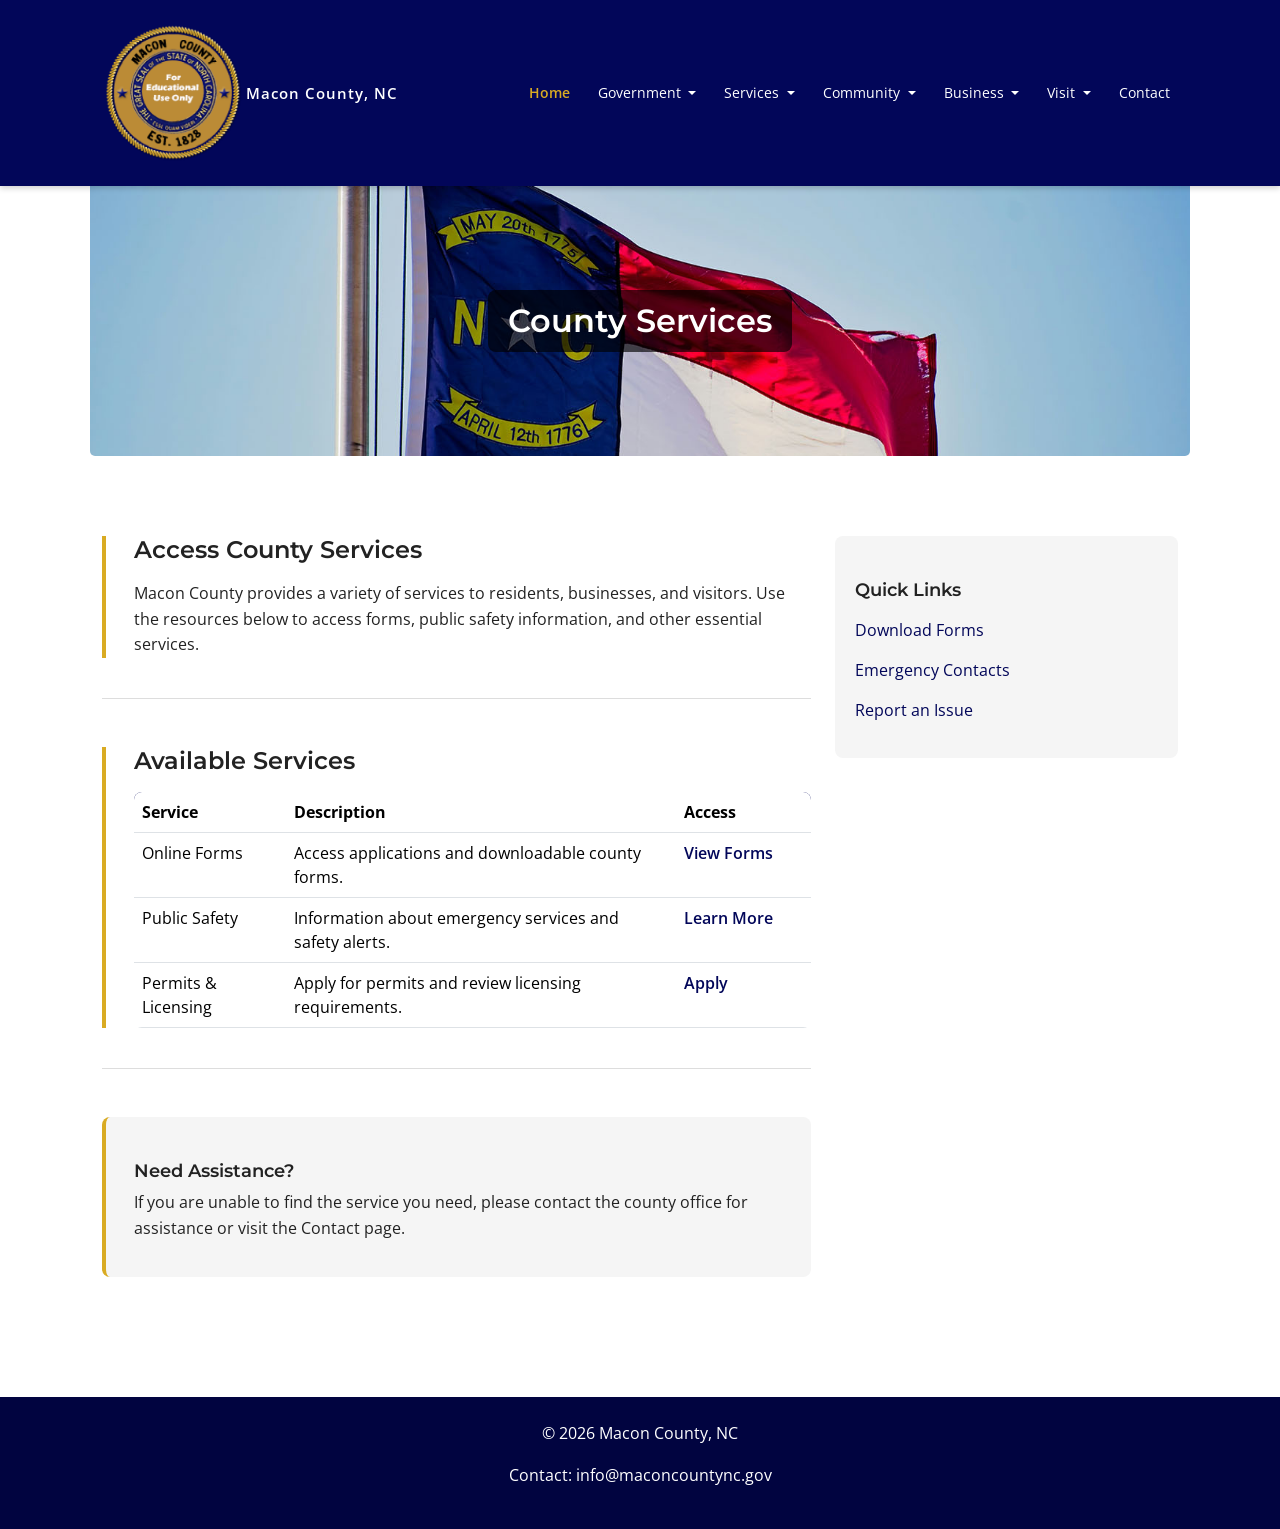
<file: services.html>
<!DOCTYPE html>
<html lang="en">
<head>

  <meta charset="UTF-8">
  <meta name="viewport" content="width=device-width, initial-scale=1.0">
  <title>Services | Macon County, NC</title>
  <meta name="description" content="Access Macon County services including online forms, permits, public safety resources, and essential county services.">

  <link rel="apple-touch-icon" sizes="180x180" href="images/favicon/apple-touch-icon.png">
  <link rel="icon" type="image/png" sizes="32x32" href="images/favicon/favicon-32x32.png">
  <link rel="icon" type="image/png" sizes="16x16" href="images/favicon/favicon-16x16.png">
  <link rel="manifest" href="images/favicon/site.webmanifest">

  <link href="https://cdn.jsdelivr.net/npm/bootstrap@5.3.2/dist/css/bootstrap.min.css" rel="stylesheet">

  <link href="https://fonts.googleapis.com/css2?family=Montserrat:wght@400;600&family=Open+Sans&display=swap" rel="stylesheet">

  <link rel="stylesheet" href="css/styles.css">
    
</head>

<body>

  <header>

    <!-- NAVBAR -->
    <nav class="navbar navbar-expand-lg navbar-dark" aria-label="Main navigation">
      <div class="container">

        <a class="navbar-brand brand-wrap d-flex align-items-center" href="index.html">
          <img src="images/mock-macon-county-north-carolina.png" alt="Macon County logo" class="brand-logo">
          <span class="brand-text">Macon County, NC</span>
        </a>

        <button 
          class="navbar-toggler" 
          type="button" 
          data-bs-toggle="collapse" 
          data-bs-target="#navbarNav"
          aria-label="Toggle navigation">
          <span class="navbar-toggler-icon"></span>
        </button>

        <div class="collapse navbar-collapse" id="navbarNav">
          <ul class="navbar-nav ms-auto">

            <li class="nav-item">
                <a class="nav-link active" href="index.html">Home</a>
            </li>

            <!-- GOVERNMENT -->
            <li class="nav-item dropdown">
                <a class="nav-link dropdown-toggle" href="#" role="button" data-bs-toggle="dropdown">
                Government
                </a>
                <ul class="dropdown-menu">
                <li><a class="dropdown-item" href="government.html">County Government</a></li>
                <li><a class="dropdown-item" href="government.html#departments">Departments</a></li>
                <li><a class="dropdown-item" href="government.html#commissioners">Commissioners</a></li>
                </ul>
            </li>

            <!-- SERVICES -->
            <li class="nav-item dropdown">
                <a class="nav-link dropdown-toggle" href="#" role="button" data-bs-toggle="dropdown">
                Services
                </a>
                <ul class="dropdown-menu">
                <li><a class="dropdown-item" href="services.html">County Services</a></li>
                <li><a class="dropdown-item" href="services.html#forms">Online Forms</a></li>
                <li><a class="dropdown-item" href="services.html#safety">Public Safety</a></li>
                </ul>
            </li>

            <!-- COMMUNITY -->
            <li class="nav-item dropdown">
                <a class="nav-link dropdown-toggle" href="#" role="button" data-bs-toggle="dropdown">
                Community
                </a>
                <ul class="dropdown-menu">
                <li><a class="dropdown-item" href="community.html">Community Home</a></li>
                <li><a class="dropdown-item" href="community.html#events">Events</a></li>
                <li><a class="dropdown-item" href="community.html#news">News</a></li>
                </ul>
            </li>

            <!-- BUSINESS -->
            <li class="nav-item dropdown">
                <a class="nav-link dropdown-toggle" href="#" role="button" data-bs-toggle="dropdown">
                Business
                </a>
                <ul class="dropdown-menu">
                <li><a class="dropdown-item" href="business.html">Business Resources</a></li>
                <li><a class="dropdown-item" href="business.html#starting">Starting a Business</a></li>
                <li><a class="dropdown-item" href="business.html#development">Economic Development</a></li>
                </ul>
            </li>

            <!-- VISIT -->
            <li class="nav-item dropdown">
                <a class="nav-link dropdown-toggle" href="#" role="button" data-bs-toggle="dropdown">
                Visit
                </a>
                <ul class="dropdown-menu">
                <li><a class="dropdown-item" href="visit.html">Visit Macon County</a></li>
                <li><a class="dropdown-item" href="visit.html#attractions">Attractions</a></li>
                <li><a class="dropdown-item" href="visit.html#parks">Parks & Recreation</a></li>
                </ul>
            </li>

            <!-- CONTACT -->
            <li class="nav-item">
                <a class="nav-link" href="contact.html">Contact</a>
            </li>

          </ul>
        </div>
      </div>
    </nav>

  </header>

  <!-- BANNER -->
  <section class="page-banner image-max" style="background-image: url('images/macon_county_nc_flag.jpg');">
    <h1>County Services</h1>
    <span class="visually-hidden">Macon County North Carolina flag</span>
  </section>

  <!-- CONTENT -->
  <section class="container my-5">
    <div class="row">

      <!-- MAIN CONTENT -->
      <div class="col-lg-8">

        <div class="content-section">
          <h2>Access County Services</h2>
          <p>
            Macon County provides a variety of services to residents, businesses, and visitors. 
            Use the resources below to access forms, public safety information, and other essential services.
          </p>
        </div>

        <div class="section-divider"></div>

        <div class="content-section">
          <h2>Available Services</h2>

          <table class="table">
            <thead>
              <tr>
                <th scope="col">Service</th>
                <th scope="col">Description</th>
                <th scope="col">Access</th>
              </tr>
            </thead>
            <tbody>
              <tr>
                <td id="forms">Online Forms</td>
                <td>Access applications and downloadable county forms.</td>
                <td><a href="#">View Forms</a></td>
              </tr>
              <tr>
                <td id="safety">Public Safety</td>
                <td>Information about emergency services and safety alerts.</td>
                <td><a href="#">Learn More</a></td>
              </tr>
              <tr>
                <td>Permits & Licensing</td>
                <td>Apply for permits and review licensing requirements.</td>
                <td><a href="#">Apply</a></td>
              </tr>
            </tbody>
          </table>
        </div>

        <div class="section-divider"></div>

        <div class="content-section highlight-box">
          <h3>Need Assistance?</h3>
          <p>
            If you are unable to find the service you need, please contact the county office 
            for assistance or visit the Contact page.
          </p>
        </div>

      </div>

      <!-- SIDEBAR -->
      <div class="col-lg-4 mt-4 mt-lg-0">
        <div class="sidebar">
          <h3>Quick Links</h3>
          <ul>
            <li><a href="services.html">Download Forms</a></li>
            <li><a href="services.html">Emergency Contacts</a></li>
            <li><a href="services.html">Report an Issue</a></li>
          </ul>
        </div>
      </div>

    </div>
  </section>

  <!-- FOOTER -->
  <footer class="text-center text-white p-4">
    <p>&copy; 2026 Macon County, NC</p>
    <p>Contact: info@maconcountync.gov</p>
  </footer>

  <!-- Bootstrap JS -->
  <script src="https://cdn.jsdelivr.net/npm/bootstrap@5.3.2/dist/js/bootstrap.bundle.min.js"></script>

</body>
</html>
</file>
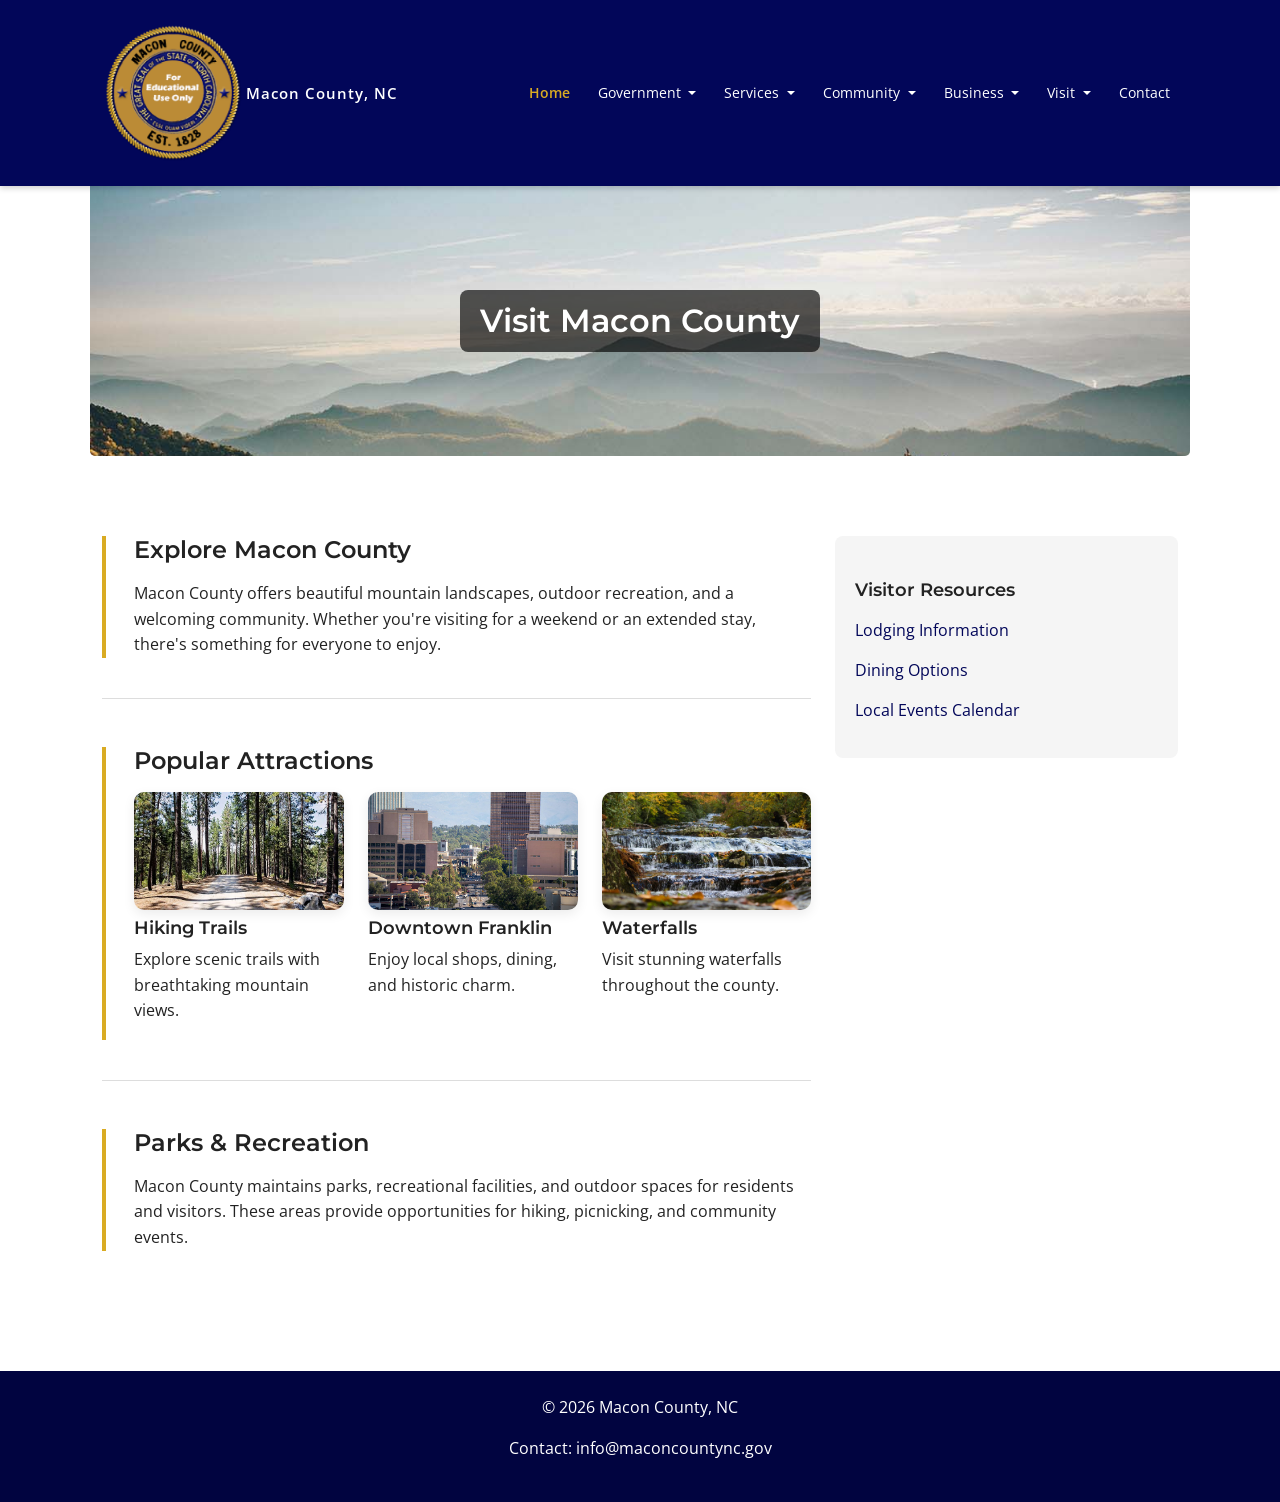
<file: visit.html>
<!DOCTYPE html>
<html lang="en">
<head>

    <meta charset="UTF-8">
    <meta name="viewport" content="width=device-width, initial-scale=1.0">
    <title>Visit | Macon County, NC</title>
    <meta name="description" content="Discover attractions, outdoor recreation, and local destinations when visiting Macon County, North Carolina.">

    <link rel="apple-touch-icon" sizes="180x180" href="images/favicon/apple-touch-icon.png">
    <link rel="icon" type="image/png" sizes="32x32" href="images/favicon/favicon-32x32.png">
    <link rel="icon" type="image/png" sizes="16x16" href="images/favicon/favicon-16x16.png">
    <link rel="manifest" href="images/favicon/site.webmanifest">

    <link href="https://cdn.jsdelivr.net/npm/bootstrap@5.3.2/dist/css/bootstrap.min.css" rel="stylesheet">

    <link href="https://fonts.googleapis.com/css2?family=Montserrat:wght@400;600&family=Open+Sans&display=swap" rel="stylesheet">

    <link rel="stylesheet" href="css/styles.css">
    
</head>

<body>

    <header>

        <!-- NAVBAR -->
        <nav class="navbar navbar-expand-lg navbar-dark" aria-label="Main navigation">
            <div class="container">

                <a class="navbar-brand brand-wrap d-flex align-items-center" href="index.html">
                    <img src="images/mock-macon-county-north-carolina.png" alt="Macon County logo" class="brand-logo">
                    <span class="brand-text">Macon County, NC</span>
                </a>

                <button 
                    class="navbar-toggler" 
                    type="button" 
                    data-bs-toggle="collapse" 
                    data-bs-target="#navbarNav"
                    aria-label="Toggle navigation">
                    <span class="navbar-toggler-icon"></span>
                </button>

                <div class="collapse navbar-collapse" id="navbarNav">
                    <ul class="navbar-nav ms-auto">

                        <li class="nav-item">
                            <a class="nav-link active" href="index.html">Home</a>
                        </li>

                        <!-- GOVERNMENT -->
                        <li class="nav-item dropdown">
                            <a class="nav-link dropdown-toggle" href="#" role="button" data-bs-toggle="dropdown">
                            Government
                            </a>
                            <ul class="dropdown-menu">
                            <li><a class="dropdown-item" href="government.html">County Government</a></li>
                            <li><a class="dropdown-item" href="government.html#departments">Departments</a></li>
                            <li><a class="dropdown-item" href="government.html#commissioners">Commissioners</a></li>
                            </ul>
                        </li>

                        <!-- SERVICES -->
                        <li class="nav-item dropdown">
                            <a class="nav-link dropdown-toggle" href="#" role="button" data-bs-toggle="dropdown">
                            Services
                            </a>
                            <ul class="dropdown-menu">
                            <li><a class="dropdown-item" href="services.html">County Services</a></li>
                            <li><a class="dropdown-item" href="services.html#forms">Online Forms</a></li>
                            <li><a class="dropdown-item" href="services.html#safety">Public Safety</a></li>
                            </ul>
                        </li>

                        <!-- COMMUNITY -->
                        <li class="nav-item dropdown">
                            <a class="nav-link dropdown-toggle" href="#" role="button" data-bs-toggle="dropdown">
                            Community
                            </a>
                            <ul class="dropdown-menu">
                            <li><a class="dropdown-item" href="community.html">Community Home</a></li>
                            <li><a class="dropdown-item" href="community.html#events">Events</a></li>
                            <li><a class="dropdown-item" href="community.html#news">News</a></li>
                            </ul>
                        </li>

                        <!-- BUSINESS -->
                        <li class="nav-item dropdown">
                            <a class="nav-link dropdown-toggle" href="#" role="button" data-bs-toggle="dropdown">
                            Business
                            </a>
                            <ul class="dropdown-menu">
                            <li><a class="dropdown-item" href="business.html">Business Resources</a></li>
                            <li><a class="dropdown-item" href="business.html#starting">Starting a Business</a></li>
                            <li><a class="dropdown-item" href="business.html#development">Economic Development</a></li>
                            </ul>
                        </li>

                        <!-- VISIT -->
                        <li class="nav-item dropdown">
                            <a class="nav-link dropdown-toggle" href="#" role="button" data-bs-toggle="dropdown">
                            Visit
                            </a>
                            <ul class="dropdown-menu">
                            <li><a class="dropdown-item" href="visit.html">Visit Macon County</a></li>
                            <li><a class="dropdown-item" href="visit.html#attractions">Attractions</a></li>
                            <li><a class="dropdown-item" href="visit.html#parks">Parks & Recreation</a></li>
                            </ul>
                        </li>

                        <!-- CONTACT -->
                        <li class="nav-item">
                            <a class="nav-link" href="contact.html">Contact</a>
                        </li>

                    </ul>
                </div>
            </div>
        </nav>

    </header>

    <!-- BANNER -->
    <section class="page-banner image-max" style="background-image: url('images/macon_county_mountains.jpg');">
        <h1>Visit Macon County</h1>
    </section>

    <!-- CONTENT -->
    <section class="container my-5">
    <div class="row">

        <!-- MAIN CONTENT -->
        <div class="col-lg-8">

        <div class="content-section">
            <h2>Explore Macon County</h2>
            <p>
            Macon County offers beautiful mountain landscapes, outdoor recreation, and a welcoming community. 
            Whether you're visiting for a weekend or an extended stay, there's something for everyone to enjoy.
            </p>
        </div>

        <div class="section-divider"></div>

        <div class="content-section">
            <h2 id="attractions">Popular Attractions</h2>

            <div class="row g-4">

            <div class="col-md-4">
                <div class="attraction-img">
                    <img src="images/macon_county_hiking_trail.jpg" class="img-fluid" alt="Mountain hiking trail">
                </div>
                <h3 class="mt-2">Hiking Trails</h3>
                <p>Explore scenic trails with breathtaking mountain views.</p>
            </div>

            <div class="col-md-4">
                <div class="attraction-img">
                    <img src="images/macon_county_franklin_downtown.jpg" class="img-fluid" alt="Local downtown shops">
                </div>
                <h3 class="mt-2">Downtown Franklin</h3>
                <p>Enjoy local shops, dining, and historic charm.</p>
            </div>

            <div class="col-md-4">
                <div class="attraction-img">
                    <img src="images/macon_county_waterfall.jpg" class="img-fluid" alt="Waterfall in Macon County">
                </div>
                <h3 class="mt-2">Waterfalls</h3>
                <p>Visit stunning waterfalls throughout the county.</p>
            </div>

            </div>
        </div>

        <div class="section-divider"></div>

        <div class="content-section">
            <h2 id="parks">Parks & Recreation</h2>
            <p>
            Macon County maintains parks, recreational facilities, and outdoor spaces for residents and visitors. 
            These areas provide opportunities for hiking, picnicking, and community events.
            </p>
        </div>

        </div>

        <!-- SIDEBAR -->
        <div class="col-lg-4 mt-4 mt-lg-0">
        <div class="sidebar">
            <h3>Visitor Resources</h3>
            <ul>
            <li><a href="visit.html">Lodging Information</a></li>
            <li><a href="visit.html">Dining Options</a></li>
            <li><a href="visit.html">Local Events Calendar</a></li>
            </ul>
        </div>
        </div>

    </div>
    </section>

    <!-- FOOTER -->
    <footer class="text-center text-white p-4">
        <p>&copy; 2026 Macon County, NC</p>
        <p>Contact: info@maconcountync.gov</p>
    </footer>

    <!-- Bootstrap JS -->
    <script src="https://cdn.jsdelivr.net/npm/bootstrap@5.3.2/dist/js/bootstrap.bundle.min.js"></script>

</body>
</html>
</file>
<file: css/styles.css>
/* CSS RESET */
*, *::before, *::after {
  box-sizing: border-box;
}

body, header, nav, main, footer, h1, div, img, ul, ol, figure {
  margin: 0;
  padding: 0;
  border: 0;
}

body, h1, h2, h3, h4, h5, h6, p,
ul, ol, figure {
  margin: 0;
}

html {
  font-size: 16px;
  height: 100%;
}

/* BODY AND MAIN */

:root {
  --primary: #020659;
  --secondary: #010440;
  --accent: #D9AB23;
  --accent2: #BF8339;
  --text: #0D0D0D;
}

body {
  font-family: 'Open Sans', sans-serif;
  color: #222;
}

h1, h2, h3 {
  font-family: 'Montserrat', sans-serif;
}

h1 {
  font-size: 2rem;
  font-weight: 600;
}

h2 {
  font-size: 1.5rem;
  font-weight: 600;
  margin-bottom: 1rem;
}

h3 {
  font-size: 1.125rem;
  font-weight: 600;
  margin-top: 1.5rem;
  margin-bottom: 0.5rem;
}

p {
  font-size: 1rem;
  line-height: 1.6;
  margin-bottom: 1rem;
}

img {
  object-fit: cover;
}

/* NAVBAR */
.navbar {
  background-color: var(--primary);
  padding: 1rem 0;
  box-shadow: 0 2px 6px rgba(0,0,0,0.2);
}

.navbar-brand {
  font-weight: 600;
  letter-spacing: 1px;
}

.navbar-toggler {
  margin: 0 auto;
}

.nav-link {
  color: white !important;
  margin-left: 1rem;
}

.nav-link:hover {
  color: var(--accent) !important;
}

.nav-link.active {
  color: var(--accent) !important;
  font-weight: 600;
}

.brand-logo {
  width: 9rem;
  height: auto;
}

.brand-text {
  white-space: nowrap;
}

/* HERO */
.carousel-caption {
  background: rgba(0, 0, 0, 0.562);
  padding: 1rem;
  border-radius: 0.5rem;
}

.carousel-caption h2 {
  color: white;
}

.carousel-item img {
  height: 25vh;
  object-fit: cover;
  border-radius: 0 0 5px 5px;
}

.image-max {
  max-width: 1100px;
  margin: 0 auto;
  border-radius: 0 0 5px 5px;
  padding: 0;
}

/* QUICK LINKS */
.quick-links a {
  box-shadow: 0 4px 10px rgba(0,0,0,0.1);
  background-color: var(--accent);
  color: #000;
  padding: 1rem;
  border-radius: 0.5rem;
  display: block;
  text-decoration: none;
  font-weight: 600;
  transition: 0.3s;
}

.quick-links a:hover {
  background-color: var(--accent2);
  transform: translateY(-3px);
}


/* NEWS ITEMS */
.news-item {
  margin-bottom: 1.5rem;
}

.highlight-box {
  background: #f5f5f5;
  padding: 1.25rem;
  border-radius: 0.5rem;
  border-left: 0.25rem solid var(--accent);
}

.highlight-box h3 {
  font-size: 1.125rem;
  margin-bottom: 0.5rem;
}

/* SECTIONS */
section {
  padding-top: 2rem;
  padding-bottom: 2rem;
}

section.container {
  margin-top: 3rem;
  margin-bottom: 3rem;
}

.container {
  max-width: 1100px;
}

.section-divider {
  border-top: 1px solid #ddd;
  margin: 3rem 0;
}

/* PAGE BANNER */
.page-banner {
  height: 20vh;
  background: center/cover no-repeat;
  display: flex;
  align-items: center;
  justify-content: center;
  color: white;
}

.page-banner h1 {
  background: rgba(0,0,0,0.65);
  padding: 0.75rem 1.25rem;
  border-radius: 0.5rem;
  text-align: center;
}

/* CONTENT */
.content-section {
  margin-bottom: 2.5rem;
  border-left: 0.25rem solid var(--accent);
  padding-left: 1.75rem;
}

.content-section p {
  margin-bottom: 1rem;
}

.content-section ul li {
  margin-bottom: 0.5rem;
}

.content-section + .section-divider {
  margin-top: 2rem;
}

.content-section ol {
  padding-left: 1.25rem;
}

.content-section ol li {
  margin-bottom: 0.5rem;
}

.content-section a {
  color: var(--primary);
  font-weight: 600;
  text-decoration: none;
}

.content-section a:hover {
  color: var(--accent);
}

.content-section img {
  border-radius: 0.5rem;
  margin-bottom: 0.5rem;
}


/* SIDEBAR */
.sidebar {
  background: #f5f5f5;
  padding: 1.25rem;
  border-radius: 0.5rem;
}

.sidebar h3 {
  margin-bottom: 1rem;
}

.sidebar ul {
  list-style: none;
  padding: 0;
}

.sidebar li {
  margin-bottom: 1rem;
}

.sidebar a {
  text-decoration: none;
  color: var(--primary);
}

.sidebar a:hover {
  color: var(--accent);
}


/* CARDS */
.card {
  display: flex;
  flex-direction: column;
  height: 100%;
  border: none;
  box-shadow: 0 0.25rem 0.75rem rgba(0,0,0,0.1);
  transition: 0.3s;
}

.card:hover {
  transform: translateY(-5px);
}

.card img {
  height: 10rem;
  object-fit: cover;
}

.card-img-top {
  height: 160px;
  object-fit: cover;
  object-position: center;
}

.card-body {
  padding: 1rem;
  flex: 1;
  display: flex;
  flex-direction: column;
}

.card-title {
  font-family: 'Montserrat', sans-serif;
  font-size: 1.125rem;
  margin-bottom: 0.5rem;
}

.card-text {
  margin-bottom: 0;
}


/* TABLES */
.table {
  border-radius: 0.5rem;
  overflow: hidden;
}

.table thead {
  background-color: var(--primary);
  color: white;
}

.table a {
  color: var(--primary);
  font-weight: 600;
  text-decoration: none;
}

.table a:hover {
  color: var(--accent);
}

/* ATTRACTIONS */

.attraction-img {
  width: 100%;
  aspect-ratio: 16 / 9;
  height: auto;
  overflow: hidden;
  border-radius: 10px;
  box-shadow: 0 4px 12px rgba(0,0,0,0.08);
  position: relative;
}

.attraction-img img {
  width: 100%;
  height: 100%;
  object-fit: cover;
  object-position: center bottom;
  display: block;
}

/* FORM */
form {
  background: #f5f5f5;
  padding: 1.5rem;
  border-radius: 0.5rem;
}

.form-control {
  border-radius: 0.375rem;
  border: 1px solid #ccc;
}

button.btn-warning {
  padding: 0.75rem 1.25rem;
  font-weight: 600;
}


/* FOOTER */
footer {
  background-color: var(--secondary);
}

.footer-contact {
  overflow-wrap: break-word;
  word-break: break-word;
}

@media (max-width: 580px) {

  .navbar .container {
    flex-direction: column;
    align-items: center;
  }

  .navbar-brand {
    margin: 0 auto;
    text-align: center;
  }

  .navbar-toggler {
    margin: 0.5rem auto 0 auto;
  }

  .navbar-collapse {
    width: 100%;
    text-align: right;
  }

  .navbar-nav {
    align-items: flex-end;
  }

  .navbar-nav .nav-link {
    text-align: right;
    margin-right: 1rem;
  }

  .dropdown-menu {
    right: 0;
    left: auto;
    text-align: right;
  }

  .brand-wrap {
    flex-direction: column;
    align-items: center;
  }

  .brand-logo {
    width: 7rem;
    margin-bottom: 0.25rem;
  }

  .brand-text {
    font-size: 0.9rem;
    white-space: normal;
  }

  footer {
    padding-left: 1rem;
    padding-right: 1rem;
  }

  .footer-contact {
    font-size: 0.9rem;
    line-height: 1.4;
  }

  h1 {
    font-size: 1.45rem;
    margin-bottom: 0.75rem;
  }

  h2 {
    font-size: 1.20rem;
    margin-bottom: 0.75rem;
  }

  h3 {
    font-size: 1rem;
    margin-top: 1rem;
    margin-bottom: 0.4rem;
  }

}

@media (min-width: 581px) and (max-width: 991px) {

  .navbar .container {
    flex-direction: row;
    align-items: center;
  }

  .navbar-toggler {
    margin-right: 1rem;
  }

  .navbar-collapse {
    width: 100%;
    text-align: right;
  }

  .navbar-nav {
    align-items: flex-end;
  }

  .navbar-nav .nav-link {
    text-align: right;
    margin-right: 1rem;
  }

  .dropdown-menu {
    right: 0;
    left: auto;
    text-align: right;
  }

  .carousel-item img {
    height: 30vh;
  }

  .page-banner {
    height: 25vh;
  }
}


@media (min-width: 992px) {

  .navbar-nav .nav-link {
    font-size: 0.9rem;
    margin-left: 0.75rem;
  }

  .navbar-brand .brand-text {
    font-size: 0.95rem;
  }
  
  .navbar .dropdown:hover .dropdown-menu {
    display: block;
    margin-top: 0;
  }

  .dropdown-menu {
    border-radius: 6px;
    border: none;
    box-shadow: 0 4px 12px rgba(0,0,0,0.15);
  }

  .dropdown-item:hover {
    background-color: var(--accent);
    color: #000;
  }

  .table th:nth-child(3),
  .table td:nth-child(3) {
    width: 20%;
    white-space: nowrap;
  }

  .carousel-item img {
    height: 40vh;
  }

  .page-banner {
    height: 30vh;
  }

}
</file>
